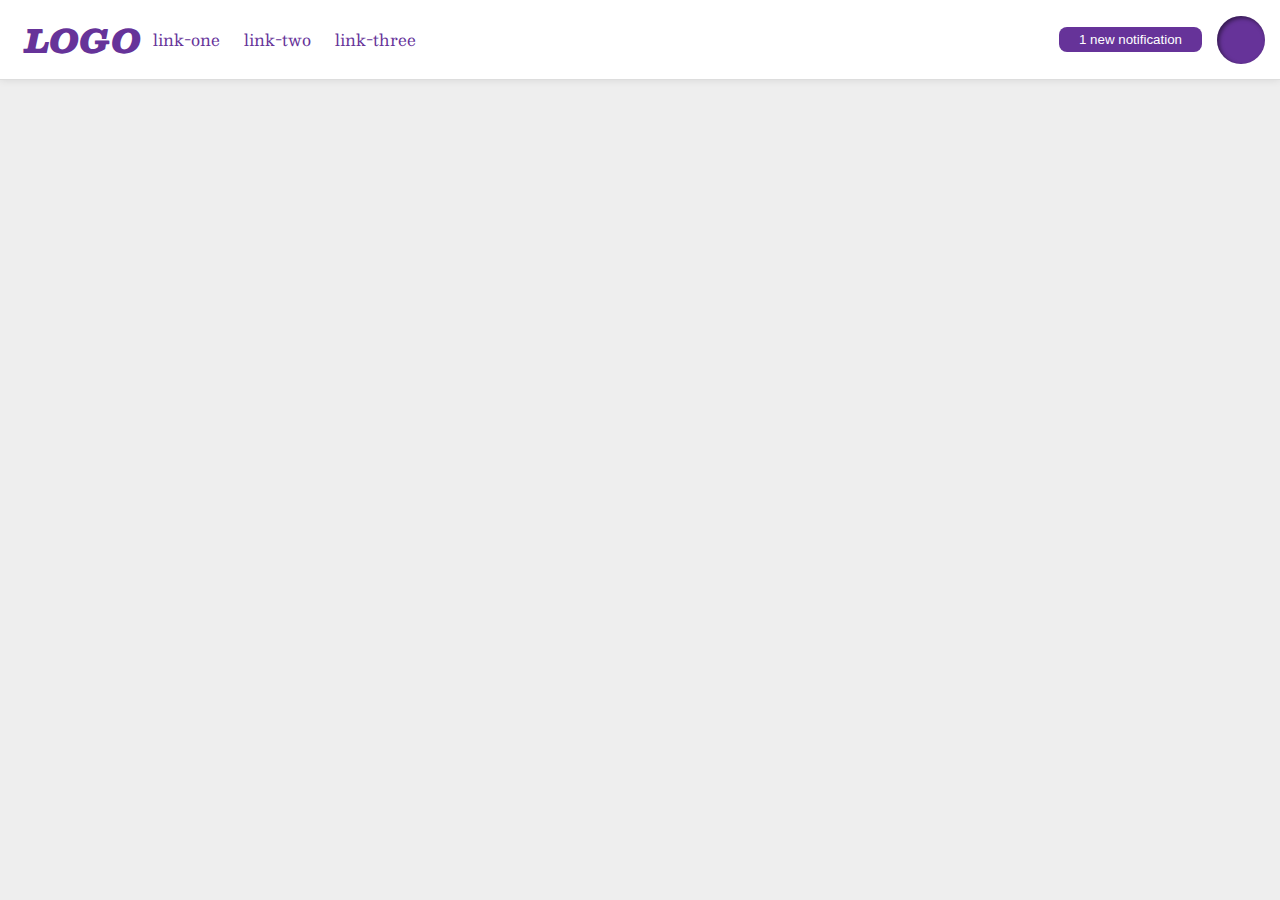
<file: flex/03-flex-header-2/index.html>
<!DOCTYPE html>
<html lang="en">
<head>
  <meta charset="UTF-8">
  <meta http-equiv="X-UA-Compatible" content="IE=edge">
  <meta name="viewport" content="width=device-width, initial-scale=1.0">
  <title>Flex Header 2</title>
  <link rel="stylesheet" href="style.css">
</head>
<body>
  <div class="header">
    <div class="left">
    <div class="logo">
      LOGO
    </div>
    <ul class="links">
      <li><a href="google.com">link-one</a></li>
      <li><a href="google.com">link-two</a></li>
      <li><a href="google.com">link-three</a></li>
    </ul>
  </div>
    <div class="right">
    <button class="notifications">
      1 new notification
    </button>
    <div class="profile-image"></div>
  </div>
</div>
</body>
</html>
</file>
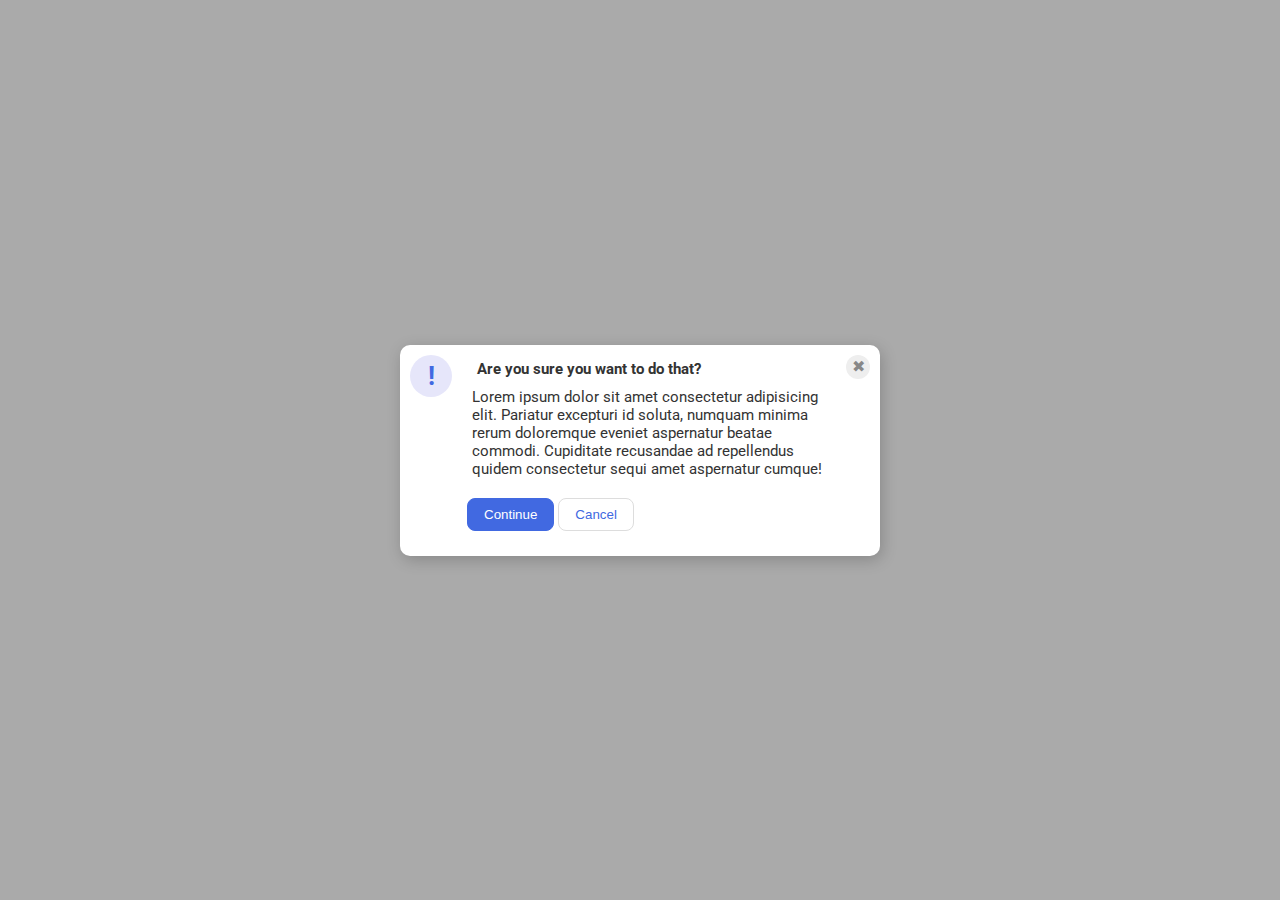
<file: flex/05-flex-modal/index.html>
<!DOCTYPE html>
<html lang="en">
<head>
  <meta charset="UTF-8">
  <meta http-equiv="X-UA-Compatible" content="IE=edge">
  <meta name="viewport" content="width=device-width, initial-scale=1.0">
  <link rel="stylesheet" href="style.css">
  <title>Modal</title>
</head>
<body>
  <div class="modal">
    <div class = "main">
    <div id="icon">!</div>
    <div class="text">
    <div class="header">Are you sure you want to do that?</div>
    <div class="text">Lorem ipsum dolor sit amet consectetur adipisicing elit. Pariatur excepturi id soluta, numquam minima rerum doloremque eveniet aspernatur beatae commodi. Cupiditate recusandae ad repellendus quidem consectetur sequi amet aspernatur cumque!</div>
    <div class = "footer">
    <button class="continue">Continue</button>

    <button class="cancel">Cancel</button>
  </div>
  </div>
    <div id="close-button">✖</div>
  </div>
    
   
  

</div>
</body>
</html>
</file>
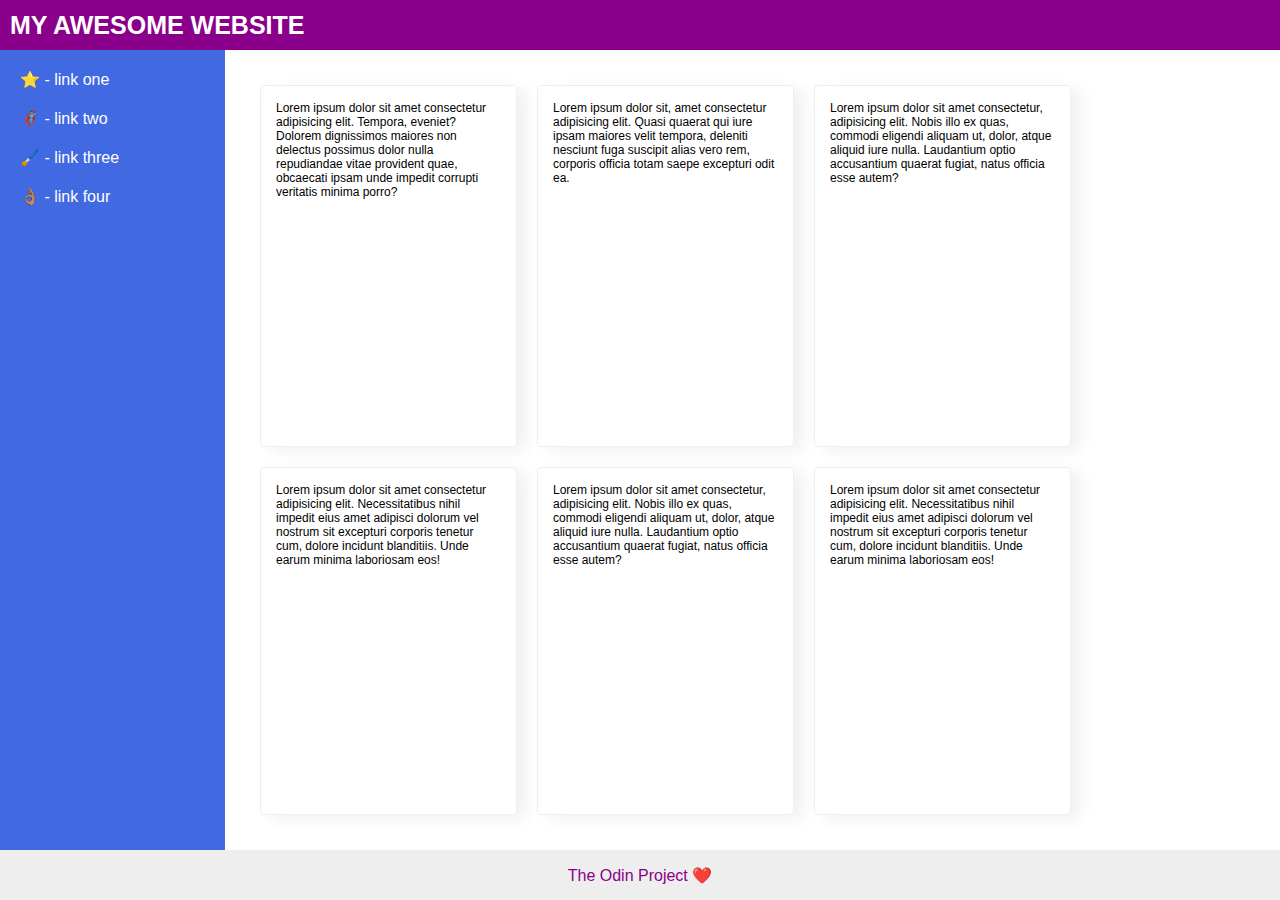
<file: flex/07-flex-layout-2/index.html>
<!DOCTYPE html>
<html lang="en">
<head>
  <meta charset="UTF-8">
  <meta http-equiv="X-UA-Compatible" content="IE=edge">
  <meta name="viewport" content="width=device-width, initial-scale=1.0">
  <title>The Holy Grail</title>
  <link rel="stylesheet" href="style.css">
</head>
<body>
  <div class="header">
    <h1>MY AWESOME WEBSITE</h1>
  </div>
  <div class = "content">
  <div class="sidebar">
    <ul>
      <li><a href="google.com">⭐ - link one</a></li>
      <li><a href="google.com">🦸🏽‍♂️ - link two</a></li>
      <li><a href="google.com">🖌️ - link three</a></li>
      <li><a href="google.com">👌🏽 - link four</a></li>
    </ul>
  </div>

  <div class = "cards">
  <div class="card">Lorem ipsum dolor sit amet consectetur adipisicing elit. Tempora, eveniet? Dolorem dignissimos maiores non delectus possimus dolor nulla repudiandae vitae provident quae, obcaecati ipsam unde impedit corrupti veritatis minima porro?</div>
  <div class="card">Lorem ipsum dolor sit, amet consectetur adipisicing elit. Quasi quaerat qui iure ipsam maiores velit tempora, deleniti nesciunt fuga suscipit alias vero rem, corporis officia totam saepe excepturi odit ea.</div>
  <div class="card">Lorem ipsum dolor sit amet consectetur, adipisicing elit. Nobis illo ex quas, commodi eligendi aliquam ut, dolor, atque aliquid iure nulla. Laudantium optio accusantium quaerat fugiat, natus officia esse autem?</div>
  <div class="card">Lorem ipsum dolor sit amet consectetur adipisicing elit. Necessitatibus nihil impedit eius amet adipisci dolorum vel nostrum sit excepturi corporis tenetur cum, dolore incidunt blanditiis. Unde earum minima laboriosam eos!</div>
  <div class="card">Lorem ipsum dolor sit amet consectetur, adipisicing elit. Nobis illo ex quas, commodi eligendi aliquam ut, dolor, atque aliquid iure nulla. Laudantium optio accusantium quaerat fugiat, natus officia esse autem?</div>
  <div class="card">Lorem ipsum dolor sit amet consectetur adipisicing elit. Necessitatibus nihil impedit eius amet adipisci dolorum vel nostrum sit excepturi corporis tenetur cum, dolore incidunt blanditiis. Unde earum minima laboriosam eos!</div>
</div>
</div>
  <div class="footer">
    The Odin Project ❤️
  </div>
</body>
</html>
</file>
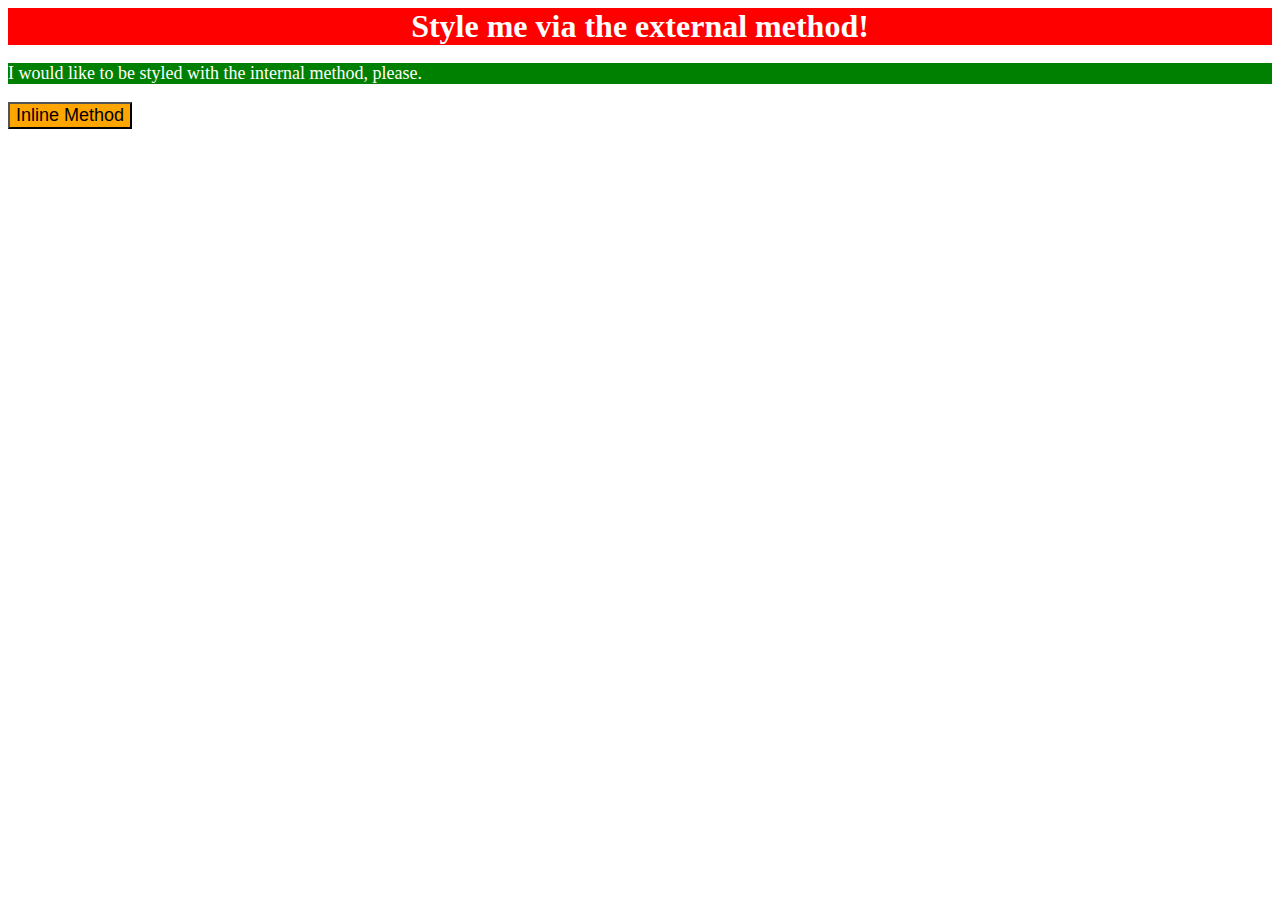
<file: foundations/01-css-methods/index.html>
<!DOCTYPE html>
<html lang="en">
<head>
  <style>
    #internal{
      background-color: green;
      font-size: 18px;
      color: white;

    }

  </style>
  <link rel="stylesheet" href="main.css">
  <meta charset="UTF-8">
  <meta http-equiv="X-UA-Compatible" content="IE=edge">
  <meta name="viewport" content="width=device-width, initial-scale=1.0">
  <title>Methods for Adding CSS</title>
</head>
<body>
  <div id="external">Style me via the external method!</div>
  <p id="internal">I would like to be styled with the internal method, please.</p>
  <button style="background-color: orange; font-size:18px;">Inline Method</button>
</body>
</html>
</file>
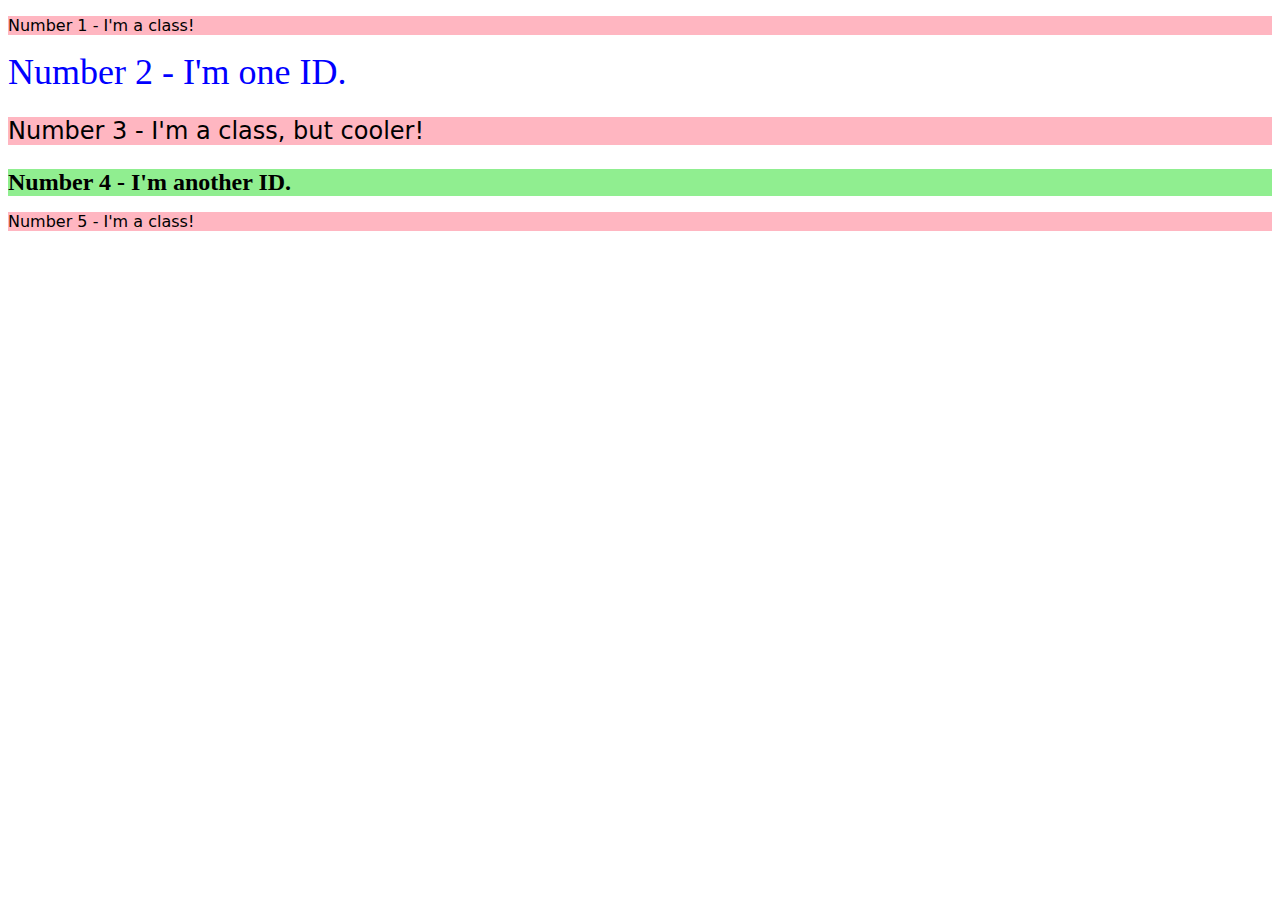
<file: foundations/02-class-id-selectors/index.html>
<!DOCTYPE html>
<html lang="en">
<head>
  <meta charset="UTF-8">
  <meta http-equiv="X-UA-Compatible" content="IE=edge">
  <meta name="viewport" content="width=device-width, initial-scale=1.0">
  <title>Class and ID Selectors</title>
  <link rel="stylesheet" href="style.css">
</head>
<body>
  <p class="odds">Number 1 - I'm a class!</p>
  <div id="number2">Number 2 - I'm one ID.</div>
  <p class="odds number3">Number 3 - I'm a class, but cooler!</p>
  <div id ="number4">Number 4 - I'm another ID.</div>
  <p class="odds">Number 5 - I'm a class!</p>
</body>
</html>
</file>
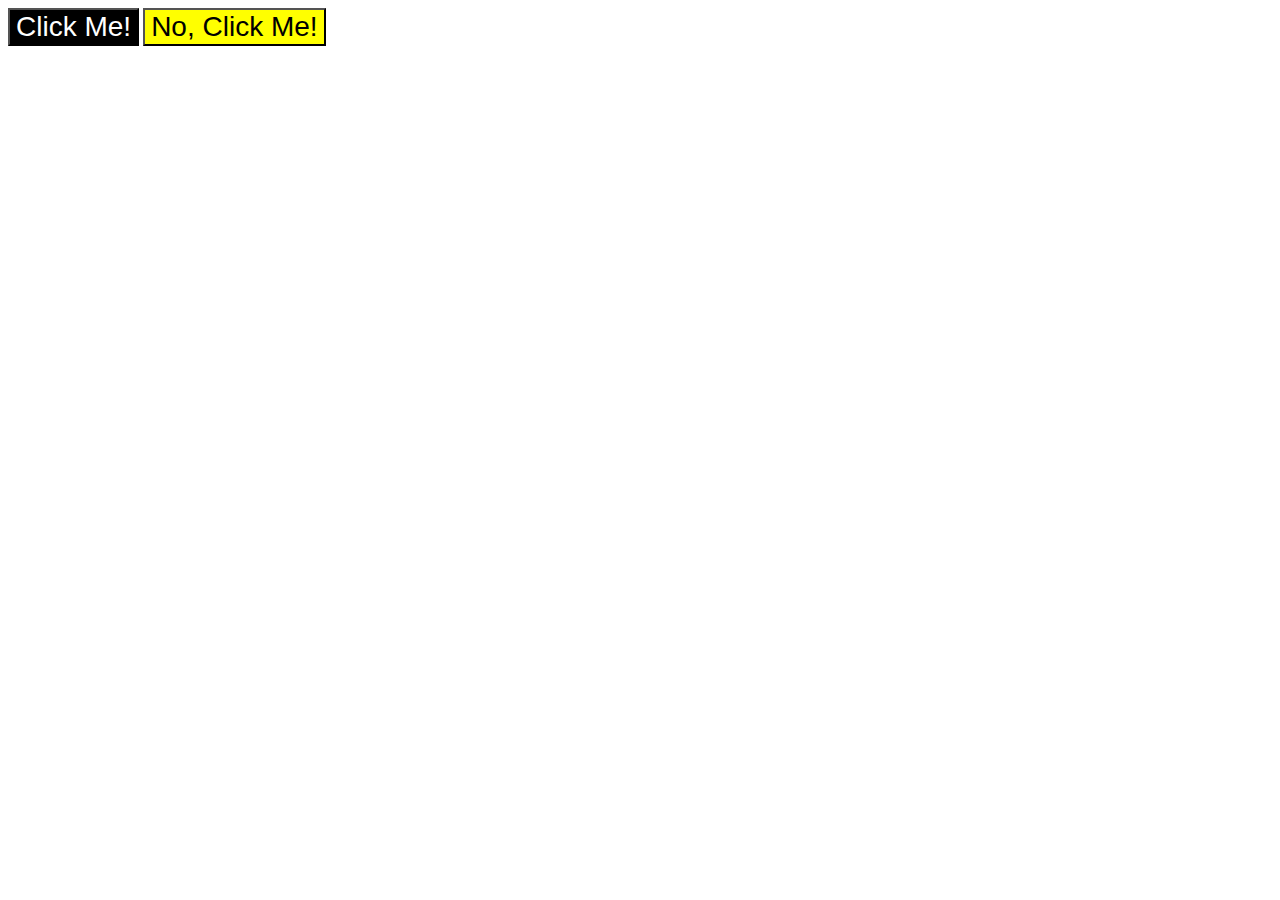
<file: foundations/03-grouping-selectors/index.html>
<!DOCTYPE html>
<html lang="en">
<head>
  <meta charset="UTF-8">
  <meta http-equiv="X-UA-Compatible" content="IE=edge">
  <meta name="viewport" content="width=device-width, initial-scale=1.0">
  <title>Grouping Selectors</title>
  <link rel="stylesheet" href="style.css">
</head>
<body>
  <button class="me">Click Me!</button>
  <button class="nome">No, Click Me!</button>
</body>
</html>
</file>
<file: flex/03-flex-header-2/style.css>
/* this is some magical font-importing.  
you'll learn about it later. */
@import url('https://fonts.googleapis.com/css2?family=Besley:ital,wght@0,400;1,900&display=swap');

body {
  margin: 0;
  background: #eee;
  font-family: Besley, serif;
}

.header {
  background: white;
  border-bottom: 1px solid #ddd;
  box-shadow: 0 0 8px rgba(0,0,0,.1);
  display: flex;
  justify-content: space-between;
  align-items: center;
  padding: 10px;


}
.left{

  display: flex;
  align-items: center;
}
.right{
  display: flex;
  align-items: center;

}
.profile-image {
  background: rebeccapurple;
  box-shadow: inset 2px 2px 4px rgba(0,0,0,.5);
  border-radius: 50%;
  width: 48px;
  height:  48px;
  margin-right: 5px;
}
.links{
  display: flex;
  


}
.logo {
  color: rebeccapurple;
  font-size: 32px;
  font-weight: 900;
  font-style: italic;
  margin-left: 15px;

}

button {
  border: none;
  border-radius: 8px;
  background: rebeccapurple;
  color: white;
  padding: 8px 24px;
  
}

a {
  /* this removes the line under our links */
  text-decoration: none;
  color: rebeccapurple;
  margin: 12px;
}

ul {
  list-style-type: none;
  margin: px;
  padding: 0px;
}

.notifications {
  padding: 0px;
  height: 25px;
  margin-right: 15px;
  padding: 0 20px;
}
</file>
<file: flex/05-flex-modal/style.css>
@import url('https://fonts.googleapis.com/css2?family=Roboto:wght@400;700&display=swap');

html, body {
  height: 100%;
  
}

body {
  font-family: Roboto, sans-serif;
  margin: 0;
  background: #aaa;
  color: #333;
  /* I'll give you this one for free lol */
  display: flex;
  align-items: center;
  justify-content: center;
  
}

.modal {
  background: white;
  width: 480px;
  border-radius: 10px;
  box-shadow: 2px 4px 16px rgba(0,0,0,.2);
  
}

#icon {
  margin: 10px;
  color: royalblue;
  font-size: 26px;
  font-weight: 700;
  background: lavender;
  width: 42px;
  height: 42px;
  border-radius: 50%;
  display: flex;
  align-items: center;
  justify-content: center;
  flex-shrink: 0;
}

#close-button {
  margin: 5px;
  background: #eee;
  border-radius: 50%;
  color: #888;
  font-weight: 400;
  font-size: 16px;
  height: 24px;
  width: 24px;
  display: flex;
  align-items: center;
  justify-content: center;
  flex-shrink: 0;
  margin: 10px;
}

button {
  padding: 8px 16px;
  border-radius: 8px;
}

button.continue {
  background: royalblue;
  border: 1px solid royalblue;
  color: white;
}

button.cancel {
  background: white;
  border: 1px solid #ddd;
  color: royalblue;
}

.main{
  display: flex;
  justify-content: space-evenly;
  
  

}

.header{
  font-weight: bold;
  margin: 10px;

}

.text{
  font-size: 15px;
  margin: 5px;
}

.footer{
  
  margin-top: 20px;
  margin-bottom: 20px;


}
</file>
<file: flex/07-flex-layout-2/style.css>
body {
  font-family: -apple-system, BlinkMacSystemFont, 'Segoe UI', Roboto, Oxygen, Ubuntu, Cantarell, 'Open Sans', 'Helvetica Neue', sans-serif;
  margin: 0;
  min-height: 100vh;
  display: flex;
  flex-direction: column;
  justify-content: space-between
  
}

.header {
  height: 50px;
  background: darkmagenta;
  color: white;
  display: flex;
  align-items: center;
  

}
h1{
  font-size: 25px;
  margin-left: 10px;
  

}

.footer {
  height: 50px;
  background: #eee;
  color: darkmagenta;
  display: flex;
  justify-content: center;
  align-items: center;
}

.sidebar {
  width: 225px;
  background: royalblue;
  flex-shrink: 0;


}

.card {
  border: 1px solid #eee;
  box-shadow: 10px 4px 16px rgba(0,0,0,.06);
  border-radius: 4px;
  margin: 10px;
  width: 225px;
  font-size: 12px;
  padding: 15px;
  font-weight: 500;

}
.cards{
  display: flex;
  flex-wrap: wrap;
  margin-right: 50px;
  margin-left: 25px;
  margin-bottom: 25px;
  margin-top: 25px;


}
.content{
  display: flex;
  flex-grow: 1;

}

li{
  list-style-type: none;
  margin: 20px;
  
}
a{
  text-decoration: none;
  color: white;


}

ul{
  padding: 0px;
  
}
</file>
<file: foundations/01-css-methods/main.css>
#external {
    background-color: red;
    color: white;
    font-size: 32px;
    text-align: center;
    font-weight: bold;

}
</file>
<file: foundations/02-class-id-selectors/style.css>
.odds {
   background-color: lightpink;
   font-family: "Verdana", "DejaVu Sans", sans-serif;
}
.number3{
    font-size: 24px;
}
#number2 {
    color:blue;
    font-size: 36px; 

}

#number4 {
    background-color: lightgreen;
    font-weight: bold;
    font-size: 24px;
}
</file>
<file: foundations/03-grouping-selectors/style.css>
.me {
    background-color: black;
    color: white;
}

.nome{
    background-color: yellow;

}

.nome, .me{
    font-size: 28px;
    font-family: Helvetica, 'Times New Roman', sans-serif;
}
</file>
